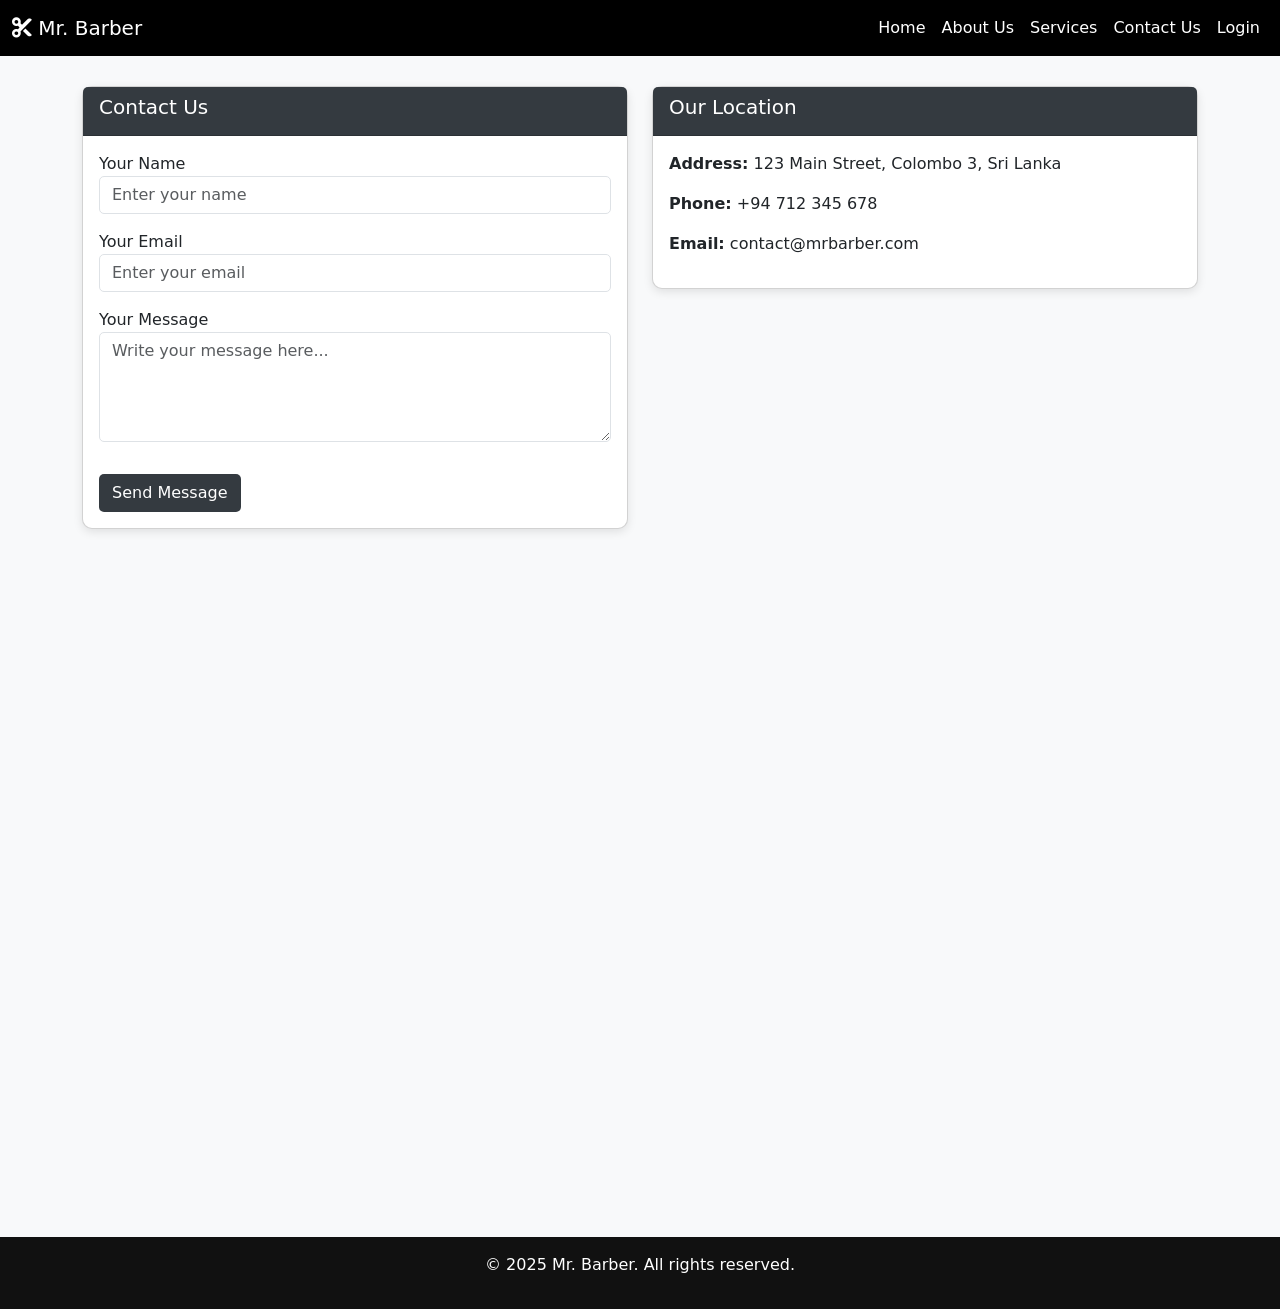
<file: Contac_page.html>
<!DOCTYPE html>
<html lang="en">
<head>
  <meta charset="UTF-8" />
  <meta name="viewport" content="width=device-width, initial-scale=1.0" />
  <title>Contact Us - Mr. Barber</title>
  <link href="https://cdn.jsdelivr.net/npm/bootstrap@5.3.2/dist/css/bootstrap.min.css" rel="stylesheet" />
  <link href="https://cdnjs.cloudflare.com/ajax/libs/font-awesome/6.4.0/css/all.min.css" rel="stylesheet"/>
  <style>
    body {
      background-color: #f8f9fa;
      color: #000;
    }
    .navbar {
      background-color: #000;
    }
    .navbar-brand, .navbar-nav .nav-link {
      color: #fff !important;
    }
    .container {
      margin-top: 30px;
    }
    .card-header {
      background-color: #343a40;
      color: white;
    }
    .card {
      border-radius: 10px;
      box-shadow: 0 3px 10px rgba(0, 0, 0, 0.1);
    }
    .form-control, .btn {
      border-radius: 5px;
    }
    .form-group {
      margin-bottom: 1rem;
    }
    .btn-contact {
      background-color: #343a40;
      color: white;
    }
    .btn-contact:hover {
      background-color: #5a6268;
    }
    .map-container {
      position: relative;
      overflow: hidden;
      padding-bottom: 56.25%;
      height: 0;
      margin-top: 20px;
    }
    .map-container iframe {
      position: absolute;
      top: 0;
      left: 0;
      width: 100%;
      height: 100%;
    }
    footer {
    text-align: center;
    padding: 1rem;
    background-color: #111;
    color: #fff;
    margin-top: 2rem;
  }
  </style>
</head>
<body>

<!-- Navbar -->
<nav class="navbar navbar-expand-lg">
  <div class="container-fluid">
    <a class="navbar-brand" href="#"><i class="fas fa-cut"></i> Mr. Barber</a>
    <button class="navbar-toggler" type="button" data-bs-toggle="collapse" data-bs-target="#navbarNav">
      <span class="navbar-toggler-icon"></span>
    </button>
    <div class="collapse navbar-collapse" id="navbarNav">
      <ul class="navbar-nav ms-auto">
        <li class="nav-item"><a class="nav-link" href="index.html">Home</a></li>
        <li class="nav-item"><a class="nav-link" href="about-us.html">About Us</a></li>
        <li class="nav-item"><a class="nav-link" href="services.html">Services</a></li>
        <li class="nav-item"><a class="nav-link" href="contact-us.html">Contact Us</a></li>
        <li class="nav-item"><a class="nav-link" href="#">Login</a></li>
      </ul>
    </div>
  </div>
</nav>

<!-- Main Content -->
<div class="container">

  <!-- Contact Form Section -->
  <div class="row mb-5">
    <div class="col-md-6">
      <div class="card">
        <div class="card-header">
          <h5>Contact Us</h5>
        </div>
        <div class="card-body">
          <form>
            <div class="form-group">
              <label for="name">Your Name</label>
              <input type="text" class="form-control" id="name" placeholder="Enter your name" required>
            </div>
            <div class="form-group">
              <label for="email">Your Email</label>
              <input type="email" class="form-control" id="email" placeholder="Enter your email" required>
            </div>
            <div class="form-group">
              <label for="message">Your Message</label>
              <textarea class="form-control" id="message" rows="4" placeholder="Write your message here..." required></textarea>
            </div>
            <button type="submit" class="btn btn-contact mt-3">Send Message</button>
          </form>
        </div>
      </div>
    </div>

    <!-- Contact Information Section -->
    <div class="col-md-6">
      <div class="card">
        <div class="card-header">
          <h5>Our Location</h5>
        </div>
        <div class="card-body">
          <p><strong>Address:</strong> 123 Main Street, Colombo 3, Sri Lanka</p>
          <p><strong>Phone:</strong> +94 712 345 678</p>
          <p><strong>Email:</strong> contact@mrbarber.com</p>
        </div>
      </div>
    </div>
  </div>

  <!-- Google Map Section -->
  <div class="map-container">
    <iframe src="https://www.google.com/maps/embed?pb=!1m18!1m12!1m3!1d3943.4542111079085!2d79.98177891415093!3d6.927078520078758!2m3!1f0!2f0!3f0!3m2!1i1024!2i768!4f13.1!3m3!1m2!1s0x3ae258d6f68f4a11%3A0x4e7971228d40c11d!2s123%20Main%20Street%2C%20Colombo%203%2C%20Sri%20Lanka!5e0!3m2!1sen!2sus!4v1683052766474!5m2!1sen!2sus" allowfullscreen="" loading="lazy" referrerpolicy="no-referrer-when-downgrade"></iframe>
  </div>
  
</div>

<footer>
    <p>&copy; 2025 Mr. Barber. All rights reserved.</p>
  </footer>

<!-- Bootstrap Scripts -->
<script src="https://cdn.jsdelivr.net/npm/bootstrap@5.3.2/dist/js/bootstrap.bundle.min.js"></script>

</body>
</html>
</file>
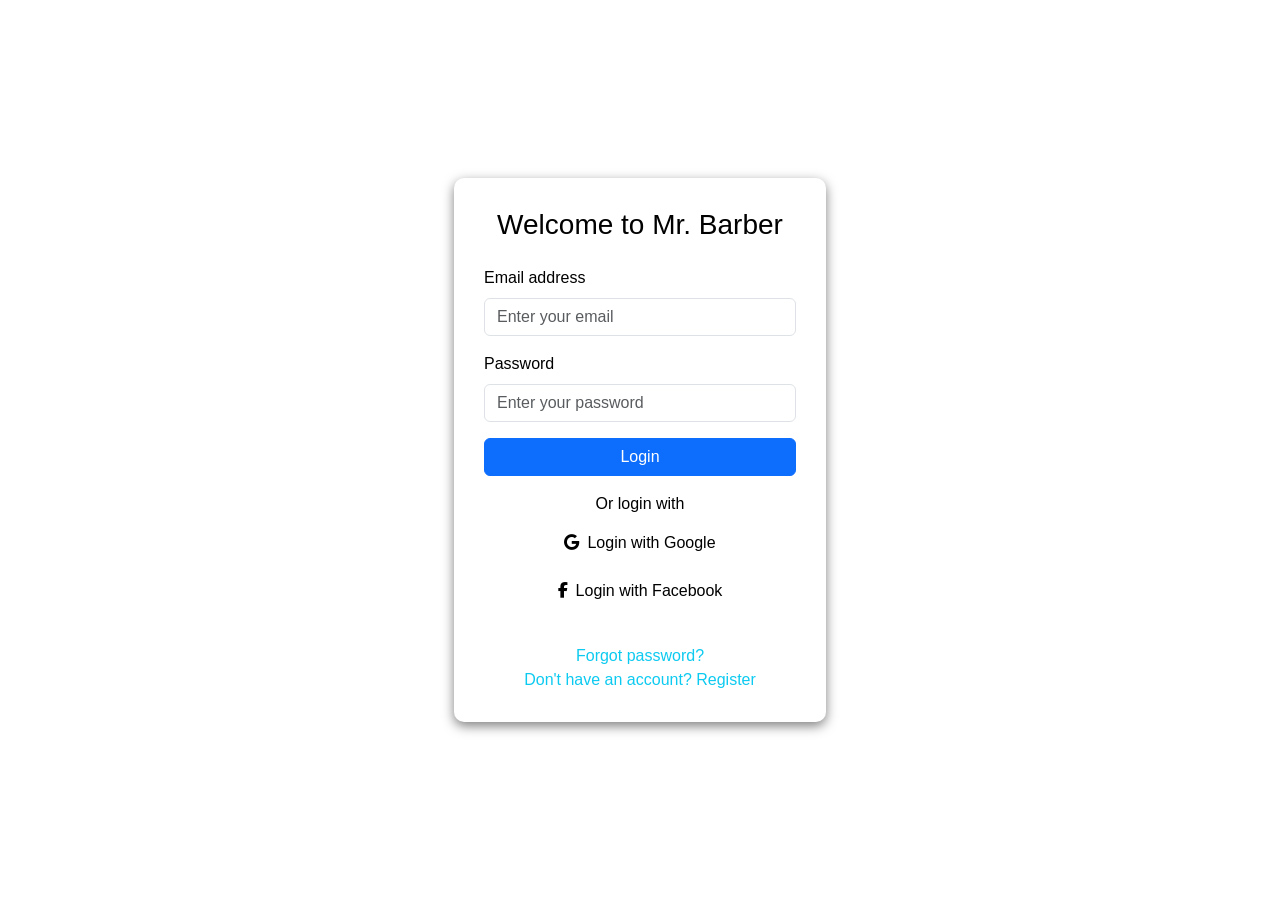
<file: login.html>
<!DOCTYPE html>
<html lang="en">
<head>
  <meta charset="UTF-8" />
  <meta name="viewport" content="width=device-width, initial-scale=1.0"/>
  <title>Login - Mr. Barber</title>
  <!-- Bootstrap 5 -->
  <link href="https://cdn.jsdelivr.net/npm/bootstrap@5.3.2/dist/css/bootstrap.min.css" rel="stylesheet">
  <!-- Font Awesome for social icons -->
  <link href="https://cdnjs.cloudflare.com/ajax/libs/font-awesome/6.4.0/css/all.min.css" rel="stylesheet">
  <style>
    body {
      background: white;
      font-family: 'Segoe UI', sans-serif;
      color: #000000;
    }
    .login-card {
      background-color: #ffffff;
      border-radius: 10px;
      padding: 30px;
      box-shadow: 0 4px 12px rgba(0, 0, 0, 0.5);
    }
    .social-btn {
      background-color: #fff;
      color: #000;
      margin-bottom: 10px;
    }
    .social-btn i {
      margin-right: 8px;
    }
    .social-btn:hover {
      background-color: #ddd;
    }
    a {
      color: #0dcaf0;
      text-decoration: none;
    }
    a:hover {
      text-decoration: underline;
    }
  </style>
</head>
<body>
  <div class="container d-flex justify-content-center align-items-center min-vh-100">
    <div class="login-card col-12 col-sm-8 col-md-6 col-lg-4">
      <h3 class="text-center mb-4">Welcome to <span style="color:#000000;">Mr. Barber</span></h3>
      <form>
        <div class="mb-3">
          <label for="email" class="form-label">Email address</label>
          <input type="email" id="email" class="form-control" placeholder="Enter your email" required />
        </div>
        <div class="mb-3">
          <label for="password" class="form-label">Password</label>
          <input type="password" id="password" class="form-control" placeholder="Enter your password" required />
        </div>
        <div class="d-grid mb-3">
          <button type="submit" class="btn btn-primary">Login</button>
        </div>
        <div class="text-center mb-2">Or login with</div>
        <div class="d-grid">
          <button type="button" class="btn social-btn"><i class="fab fa-google"></i>Login with Google</button>
          <button type="button" class="btn social-btn"><i class="fab fa-facebook-f"></i>Login with Facebook</button>
        </div>
        <div class="text-center mt-4">
          <a href="#">Forgot password?</a> <br>
          <a href="register.html">Don't have an account? Register</a>
        </div>
      </form>
    </div>
  </div>

  <!-- Bootstrap JS -->
  <script src="https://cdn.jsdelivr.net/npm/bootstrap@5.3.2/dist/js/bootstrap.bundle.min.js"></script>
</body>
</html>
</file>
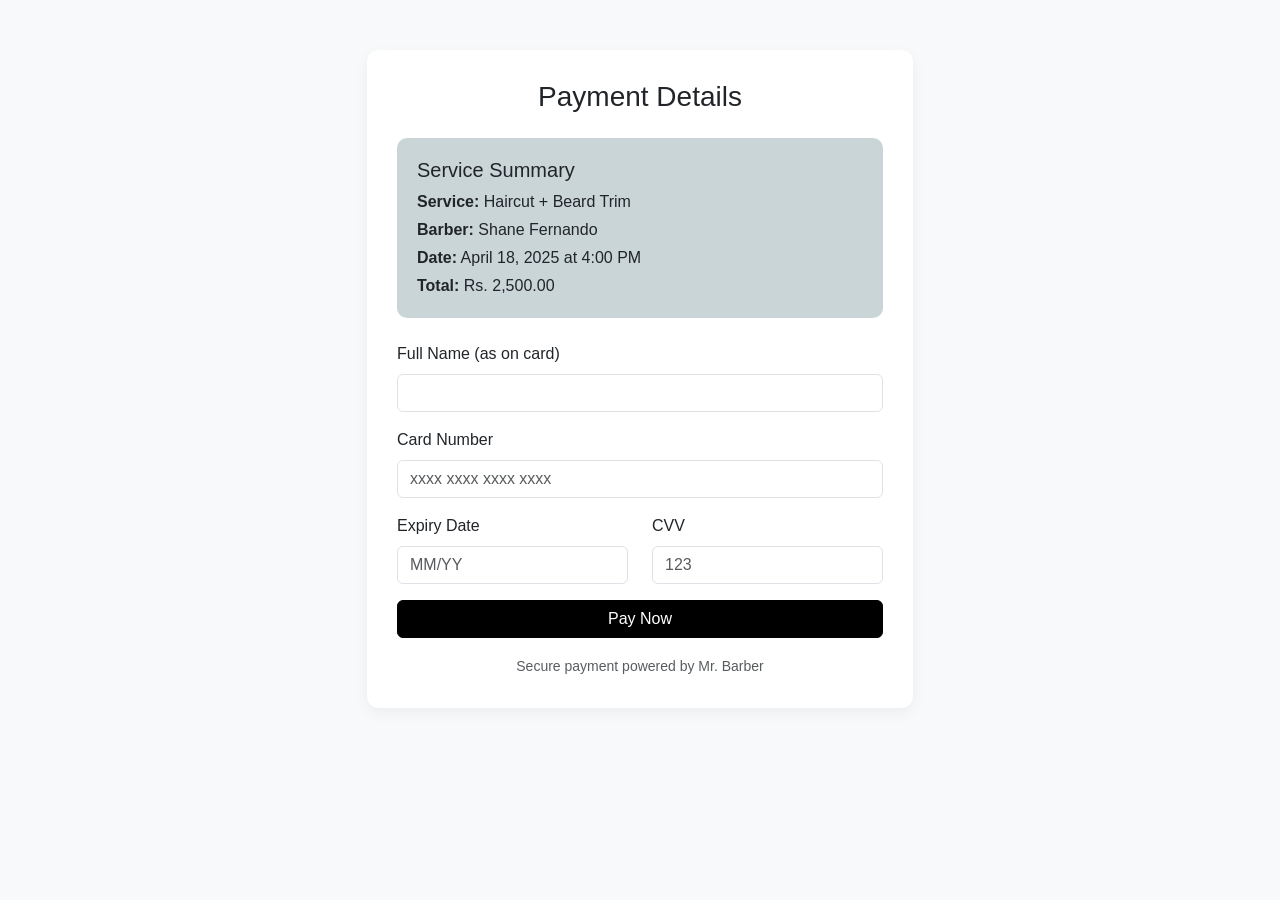
<file: Payment.html>
<!DOCTYPE html>
<html lang="en">
<head>
  <meta charset="UTF-8" />
  <meta name="viewport" content="width=device-width, initial-scale=1.0"/>
  <title>Payment - Mr. Barber</title>
  <link href="https://cdn.jsdelivr.net/npm/bootstrap@5.3.2/dist/css/bootstrap.min.css" rel="stylesheet" />
  <link href="https://cdnjs.cloudflare.com/ajax/libs/font-awesome/6.4.0/css/all.min.css" rel="stylesheet">
  <style>
    body {
      background-color: #f8f9fa;
      font-family: 'Segoe UI', sans-serif;
    }
    .payment-card {
      background: white;
      padding: 30px;
      border-radius: 12px;
      box-shadow: 0 5px 15px rgba(0,0,0,0.05);
      margin-top: 50px;
    }
    .payment-card .form-label {
      font-weight: 500;
    }
    .summary-box {
      background-color: #cad5d8;
      padding: 20px;
      border-radius: 10px;
      margin-bottom: 20px;
    }
    .btn-primary {
      background-color: #000000;
      border-color: #000000;
    }
    .btn-primary:hover {
      background-color: #000000;
    }
  </style>
</head>
<body>

<div class="container">
  <div class="row justify-content-center">
    <div class="col-md-8 col-lg-6">
      <div class="payment-card">
        <h3 class="text-center mb-4">Payment Details</h3>

        <div class="summary-box mb-4">
          <h5>Service Summary</h5>
          <p class="mb-1"><strong>Service:</strong> Haircut + Beard Trim</p>
          <p class="mb-1"><strong>Barber:</strong> Shane Fernando</p>
          <p class="mb-1"><strong>Date:</strong> April 18, 2025 at 4:00 PM</p>
          <p class="mb-0"><strong>Total:</strong> Rs. 2,500.00</p>
        </div>

        <form id="paymentForm">
          <div class="mb-3">
            <label for="fullName" class="form-label">Full Name (as on card)</label>
            <input type="text" class="form-control" id="fullName" required />
          </div>
          <div class="mb-3">
            <label for="cardNumber" class="form-label">Card Number</label>
            <input type="text" class="form-control" id="cardNumber" maxlength="19" placeholder="xxxx xxxx xxxx xxxx" required />
          </div>
          <div class="row mb-3">
            <div class="col-md-6">
              <label for="expiryDate" class="form-label">Expiry Date</label>
              <input type="text" class="form-control" id="expiryDate" placeholder="MM/YY" required />
            </div>
            <div class="col-md-6">
              <label for="cvv" class="form-label">CVV</label>
              <input type="text" class="form-control" id="cvv" maxlength="4" placeholder="123" required />
            </div>
          </div>
          <button type="submit" class="btn btn-primary w-100">Pay Now</button>
        </form>

        <div class="text-center mt-3">
          <small class="text-muted">Secure payment powered by Mr. Barber</small>
        </div>
      </div>
    </div>
  </div>
</div>

<!-- Bootstrap + JS -->
<script src="https://cdn.jsdelivr.net/npm/bootstrap@5.3.2/dist/js/bootstrap.bundle.min.js"></script>
<script>
  document.getElementById('paymentForm').addEventListener('submit', function(e) {
    e.preventDefault();
    alert('Payment Successful! Thank you for booking with Mr. Barber.');
    // You can redirect or handle payment logic here
  });
</script>

</body>
</html>
</file>
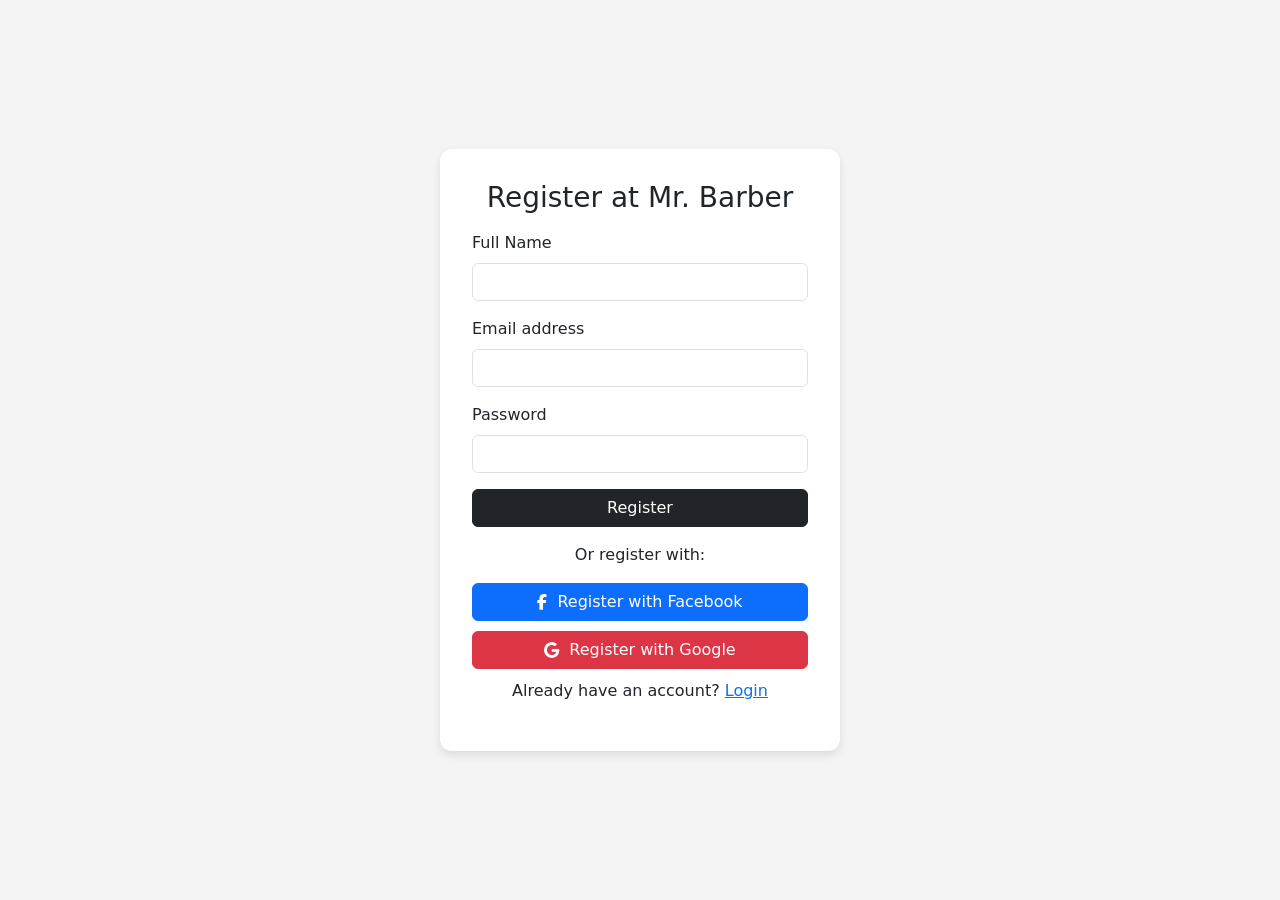
<file: Register.html>
<!DOCTYPE html>
<html lang="en">
<head>
  <meta charset="UTF-8" />
  <meta name="viewport" content="width=device-width, initial-scale=1.0" />
  <title>Register - Mr. Barber</title>
  <link href="https://cdn.jsdelivr.net/npm/bootstrap@5.3.0/dist/css/bootstrap.min.css" rel="stylesheet">
  <link href="https://cdnjs.cloudflare.com/ajax/libs/font-awesome/6.5.0/css/all.min.css" rel="stylesheet">
  <style>
    body {
      background-color: #f4f4f4;
      display: flex;
      align-items: center;
      justify-content: center;
      height: 100vh;
    }
    .register-container {
      background: white;
      padding: 2rem;
      border-radius: 12px;
      box-shadow: 0 4px 10px rgba(0,0,0,0.1);
      width: 100%;
      max-width: 400px;
    }
    .social-btns button {
      width: 100%;
      margin-bottom: 10px;
      display: flex;
      align-items: center;
      justify-content: center;
    }
    .social-btns i {
      margin-right: 10px;
    }
  </style>
</head>
<body>
  <div class="register-container">
    <h3 class="text-center mb-3">Register at Mr. Barber</h3>
    <form>
      <div class="mb-3">
        <label for="name" class="form-label">Full Name</label>
        <input type="text" class="form-control" id="name" required>
      </div>
      <div class="mb-3">
        <label for="email" class="form-label">Email address</label>
        <input type="email" class="form-control" id="email" required>
      </div>
      <div class="mb-3">
        <label for="password" class="form-label">Password</label>
        <input type="password" class="form-control" id="password" required>
      </div>
      <button type="submit" class="btn btn-dark w-100">Register</button>
    </form>
    <p class="text-center mt-3">Or register with:</p>
    <div class="social-btns">
      <button class="btn btn-primary"><i class="fab fa-facebook-f"></i>Register with Facebook</button>
      <button class="btn btn-danger"><i class="fab fa-google"></i>Register with Google</button>
    </div>
    <p class="text-center mt-2">Already have an account? <a href="login.html">Login</a></p>
  </div>

  <script src="https://cdn.jsdelivr.net/npm/bootstrap@5.3.0/dist/js/bootstrap.bundle.min.js"></script>
</body>
</html>
</file>
